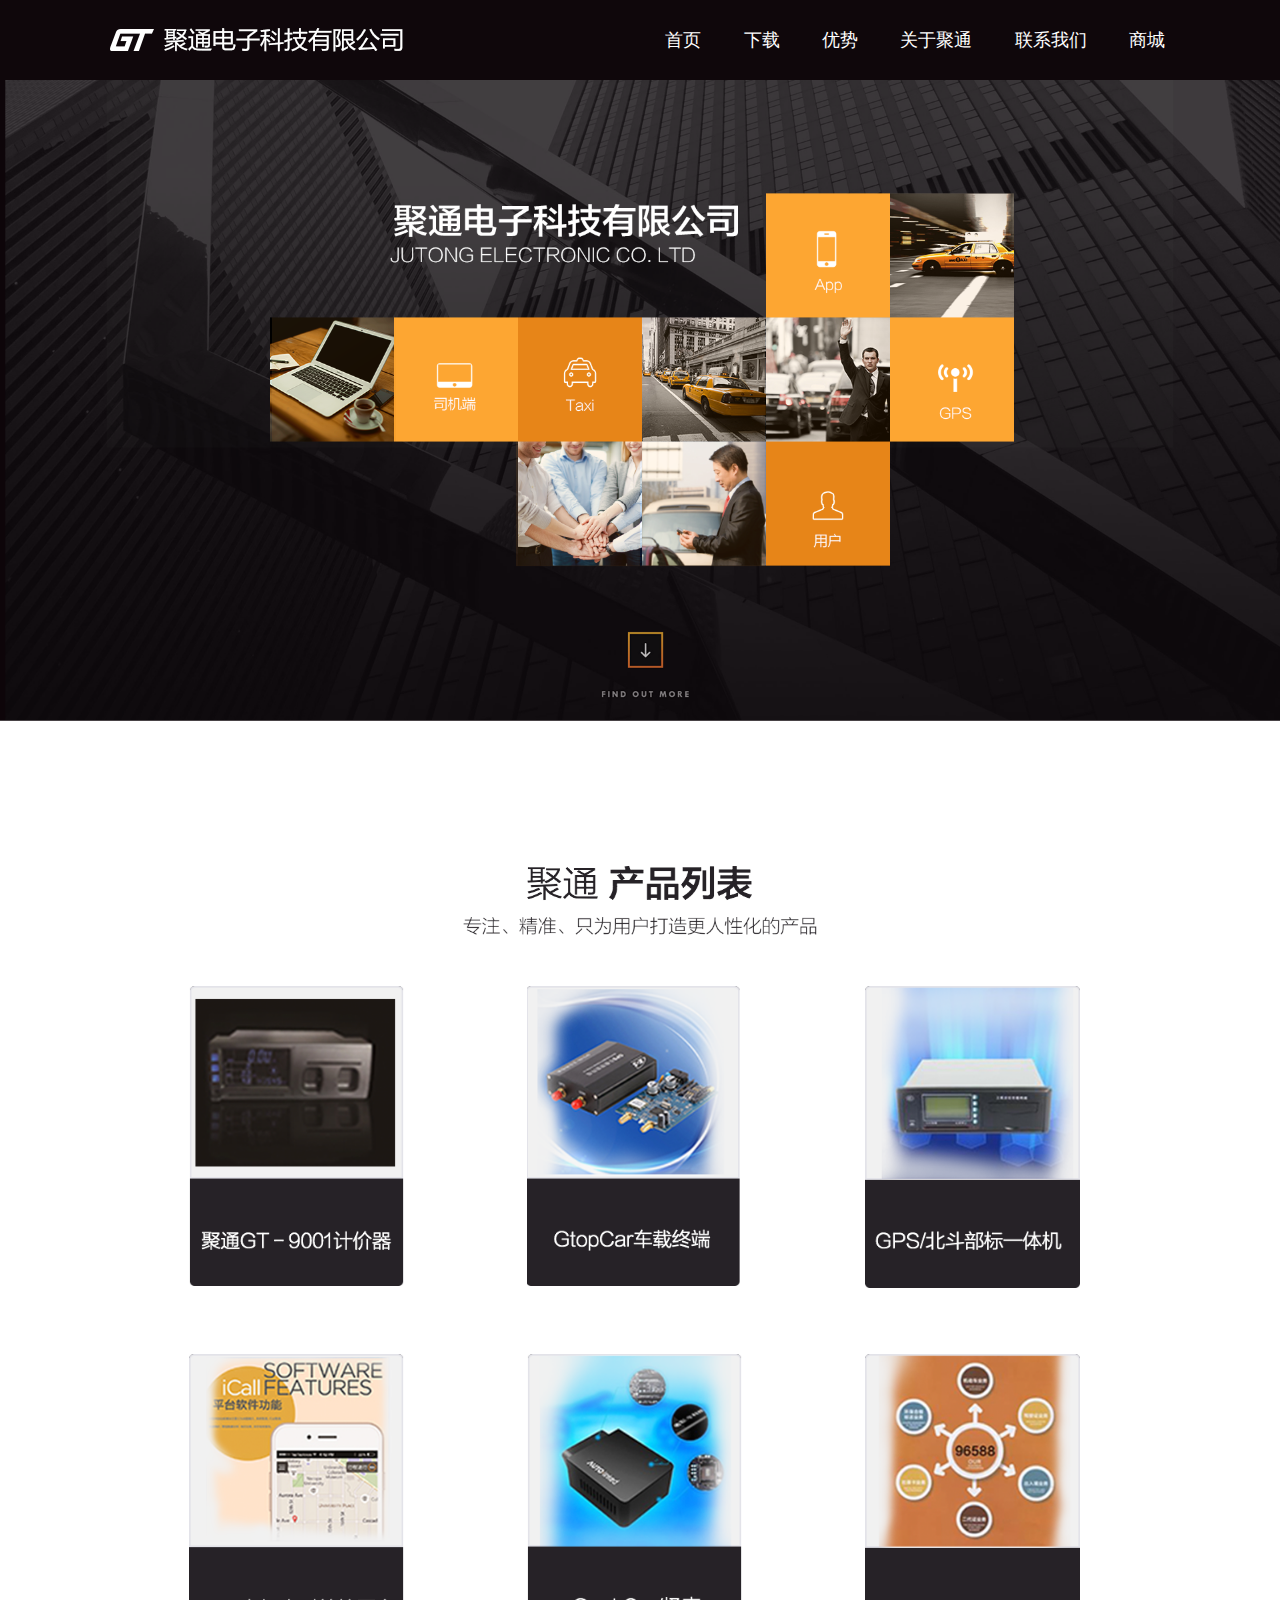
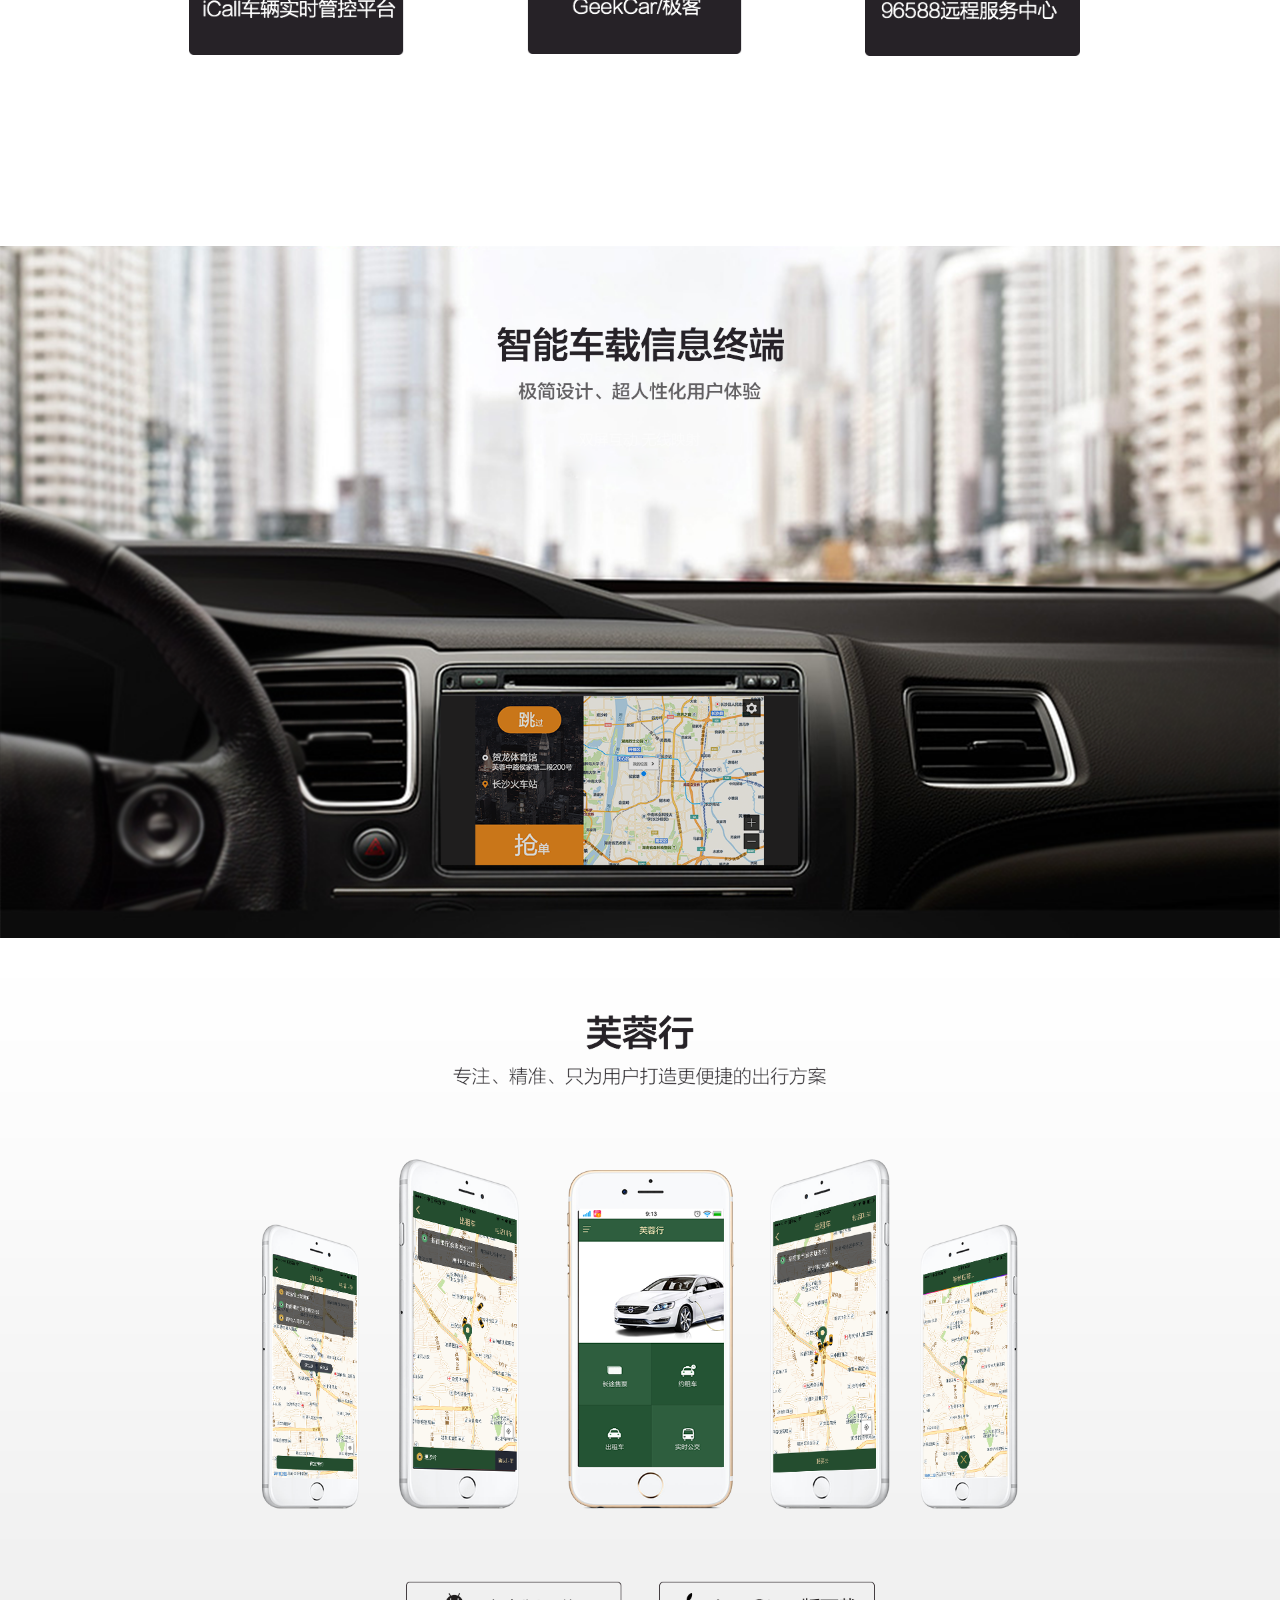
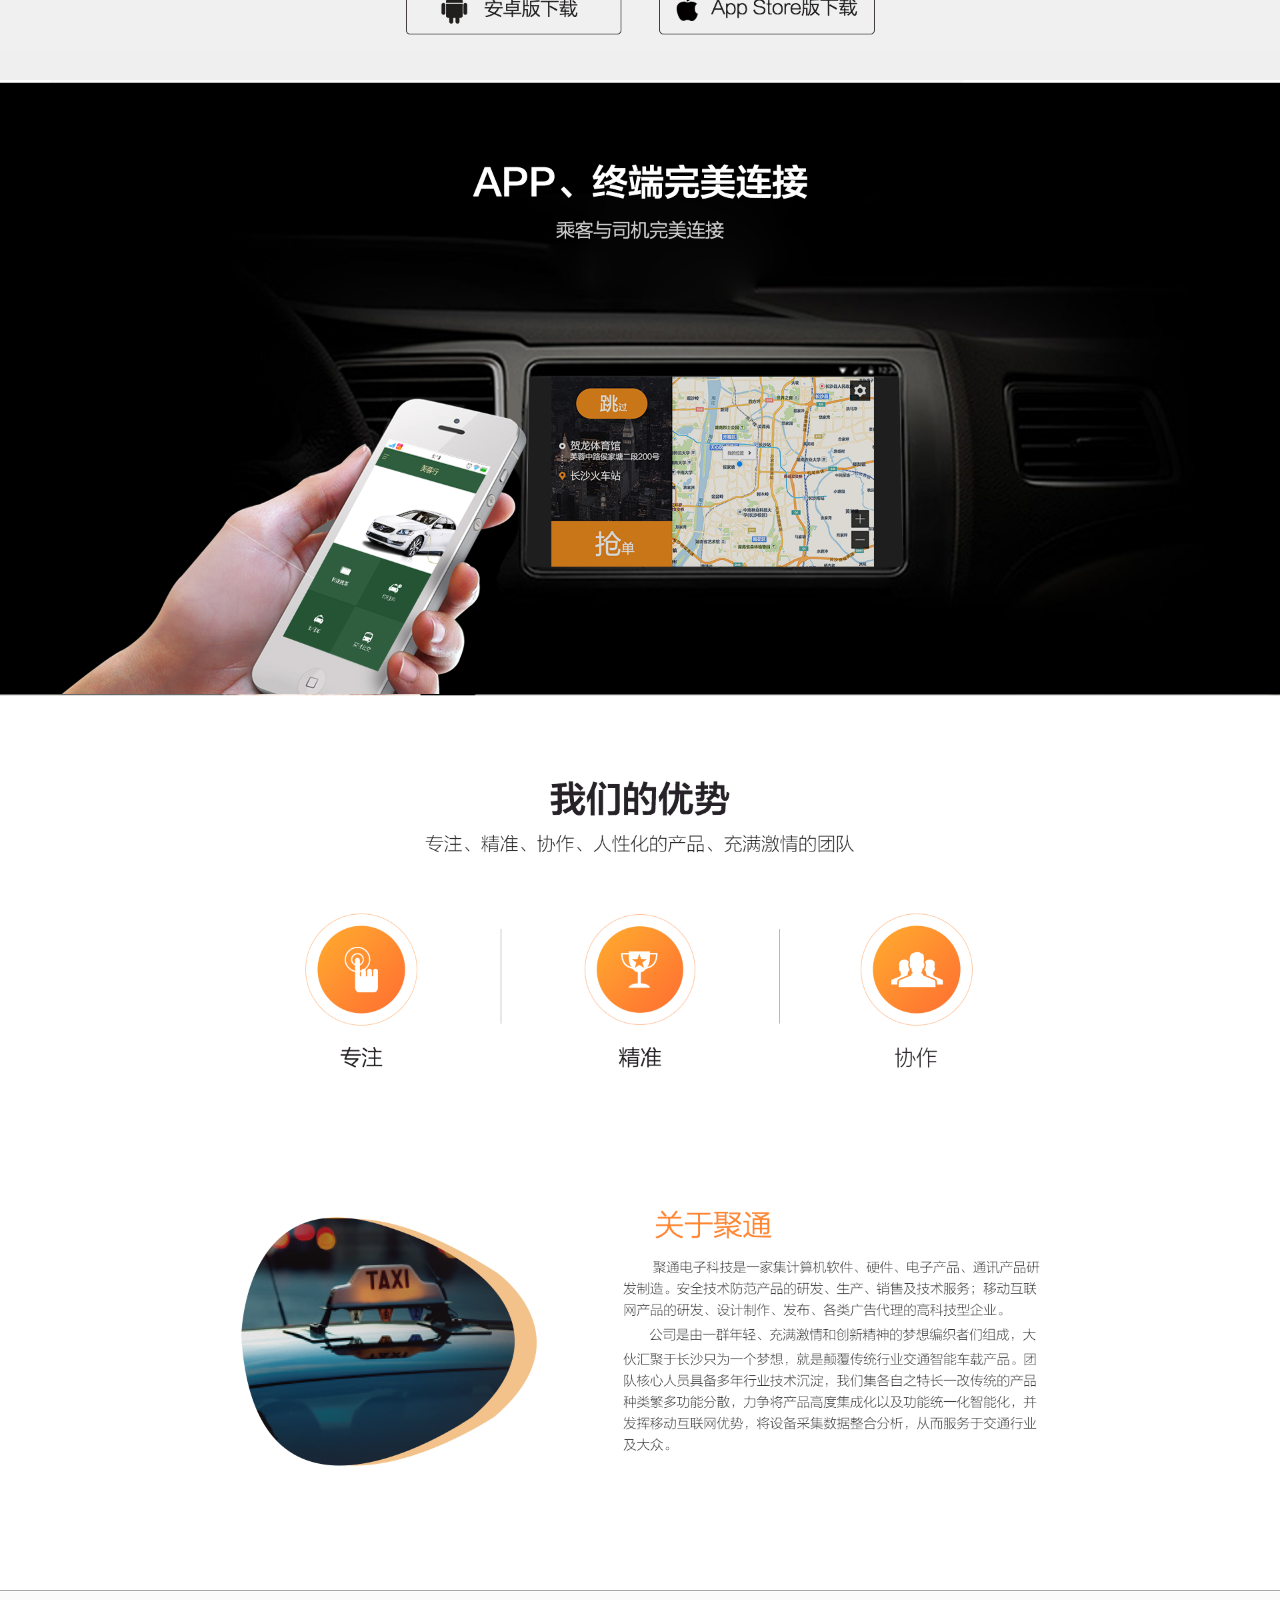
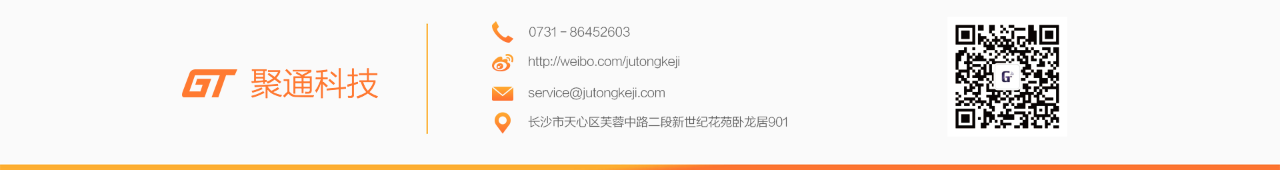
<file: 聚通官网/source/web-jutong/index.html>
<!DOCTYPE html PUBLIC "-//W3C//DTD XHTML 1.0 Transitional//EN" "http://www.w3.org/TR/xhtml1/DTD/xhtml1-transitional.dtd">
<html xmlns="http://www.w3.org/1999/xhtml">
<head>
<meta http-equiv="Content-Type" content="text/html; charset=utf-8" />
<title>聚通官网</title>
<style>
#topmenu{
	position:fixed; 
	top:0; 
	left: 0;
	width: 100%; 
	height: 40px; 
	background: #0F070B; 
	padding-top: 20px; 
	padding-bottom: 20px;
	min-width:1000px;
}
.download{
	position:fixed; 
	left: 60%; 
	top: 80px; 
	width: 200px; 
	height: 200px; 
	z-index: 999; 
	background-color: #0F070B;
}
.img-container{
	max-width: 100%;
	height: 0;
	background-color: #FFFFFF;
	overflow: hidden;
}
#company{
	margin-top: 80px;
	padding-bottom: 50%;
}
#product{
	padding-bottom: 20%;
}
#product-list{
	width: 80%;
	padding-bottom: 68%;
}
#info1{
	padding-bottom: 54%;
}
#info2{
	padding-bottom: 58%;
}
#info3{
	padding-bottom: 48%;
}
#aboutus{
	padding-bottom: 70%;
}
#team{
	padding-bottom: 44%;
}
#bottom{
	padding-bottom: 14%;
}
.img-container img{
	width: 100%;
}
.img-container-item{
	float: left;
	margin: 10px 6%;
	padding-bottom: 33.98%;
	width: 21%;
	height: 0;
}
.img-container-item img{
	max-width: 100%;
}
td{
	text-align: center;
} 
a{ 
	color: #FFFFFF; 
	text-decoration: none; 
	font-family: 隶书; 
	font-size: 18px; 
	margin-left: 5%; 
} 
a:hover{ 
	text-decoration: underline;
}
</style>
</head>

<body bgcolor="#FFFFFF" leftmargin="0" topmargin="0" marginwidth="0" marginheight="0">
	<div class="download" id="downloadBox" style="display: none;">
    	<center>
    	<table border="0" cellpadding="0" cellspacing="0">
        	<tr><td style="color: #FFFFFF;">请扫描二维码</td></tr>
           	<tr><td style="padding-top: 10px;">
            	<img src="images/_download.png" width="160" height="160" alt="">
            </td></tr>
        </table>
        </center>
    </div>
	<div id="topmenu">
    	<center>
    	<table width="100%" border="0" cellpadding="0" cellspacing="0">
        	<tr>
            	<td width="40%">
                	<img src="images/v2/_logo.png" alt="">
                </td>
                <td align="left">
                	<a href="index.html">首页</a>
                    <!--
                	<a href="javascript: void(0);" onmouseover="show_download()" onmouseout="hide_download();">下载</a>-->
                    <a href="index.html#bottom">下载</a>
                	<a href="index.html">优势</a>
                	<a href="index.html#aboutus">关于聚通</a>
                	<a href="index.html#bottom">联系我们</a>
                	<a href="shop.html">商城</a>
                </td>
            </tr>
        </table>
        </center>
    </div>
    <div id="company" class="img-container">
    	<img src="images/_08.png" alt="" >
    </div>
    <div id="product" class="img-container">
    	<img src="images/_09.png" alt="">
    </div>
    <center>
    <div id="product-list" class="img-container">
        <div class="img-container-item">
            <img src="images/_11.png" alt="">
        </div>
        <div class="img-container-item">
            <img src="images/_13.png" alt="">
        </div>
        <div class="img-container-item">
            <img src="images/_15.png" alt="">
        </div>
        <div class="img-container-item">
            <img src="images/_17.png" alt="">
        </div>
        <div class="img-container-item">
            <img src="images/_23.png" alt="">
        </div>
        <div class="img-container-item">
            <img src="images/_25.png" alt="">
        </div>
    </div>
    </center>
    <div id="info1" class="img-container">
    	<img src="images/v2/_19.png" alt="">
    </div>
    <div id="info2" class="img-container">
    	<img src="images/v2/_20.png" alt="">
    </div>
    <div id="info3" class="img-container">
    	<img src="images/v2/_21.png" alt="">
    </div>
    <div id="aboutus" class="img-container">
    	<img src="images/v2/_22.png" alt="">
    </div>
    <!--
    <div id="team" class="img-container">
    	<img src="images/_39_1.png" alt="">
    </div>
    -->
    <div id="bottom" class="img-container">
    	<img src="images/v2/_40_1.png" alt="">
    </div>
</body>
</html>
<script>
function show_download(){
	document.getElementById("downloadBox").style.display = "block";
}
function hide_download(){
	document.getElementById("downloadBox").style.display = "none";
}
</script>
</file>
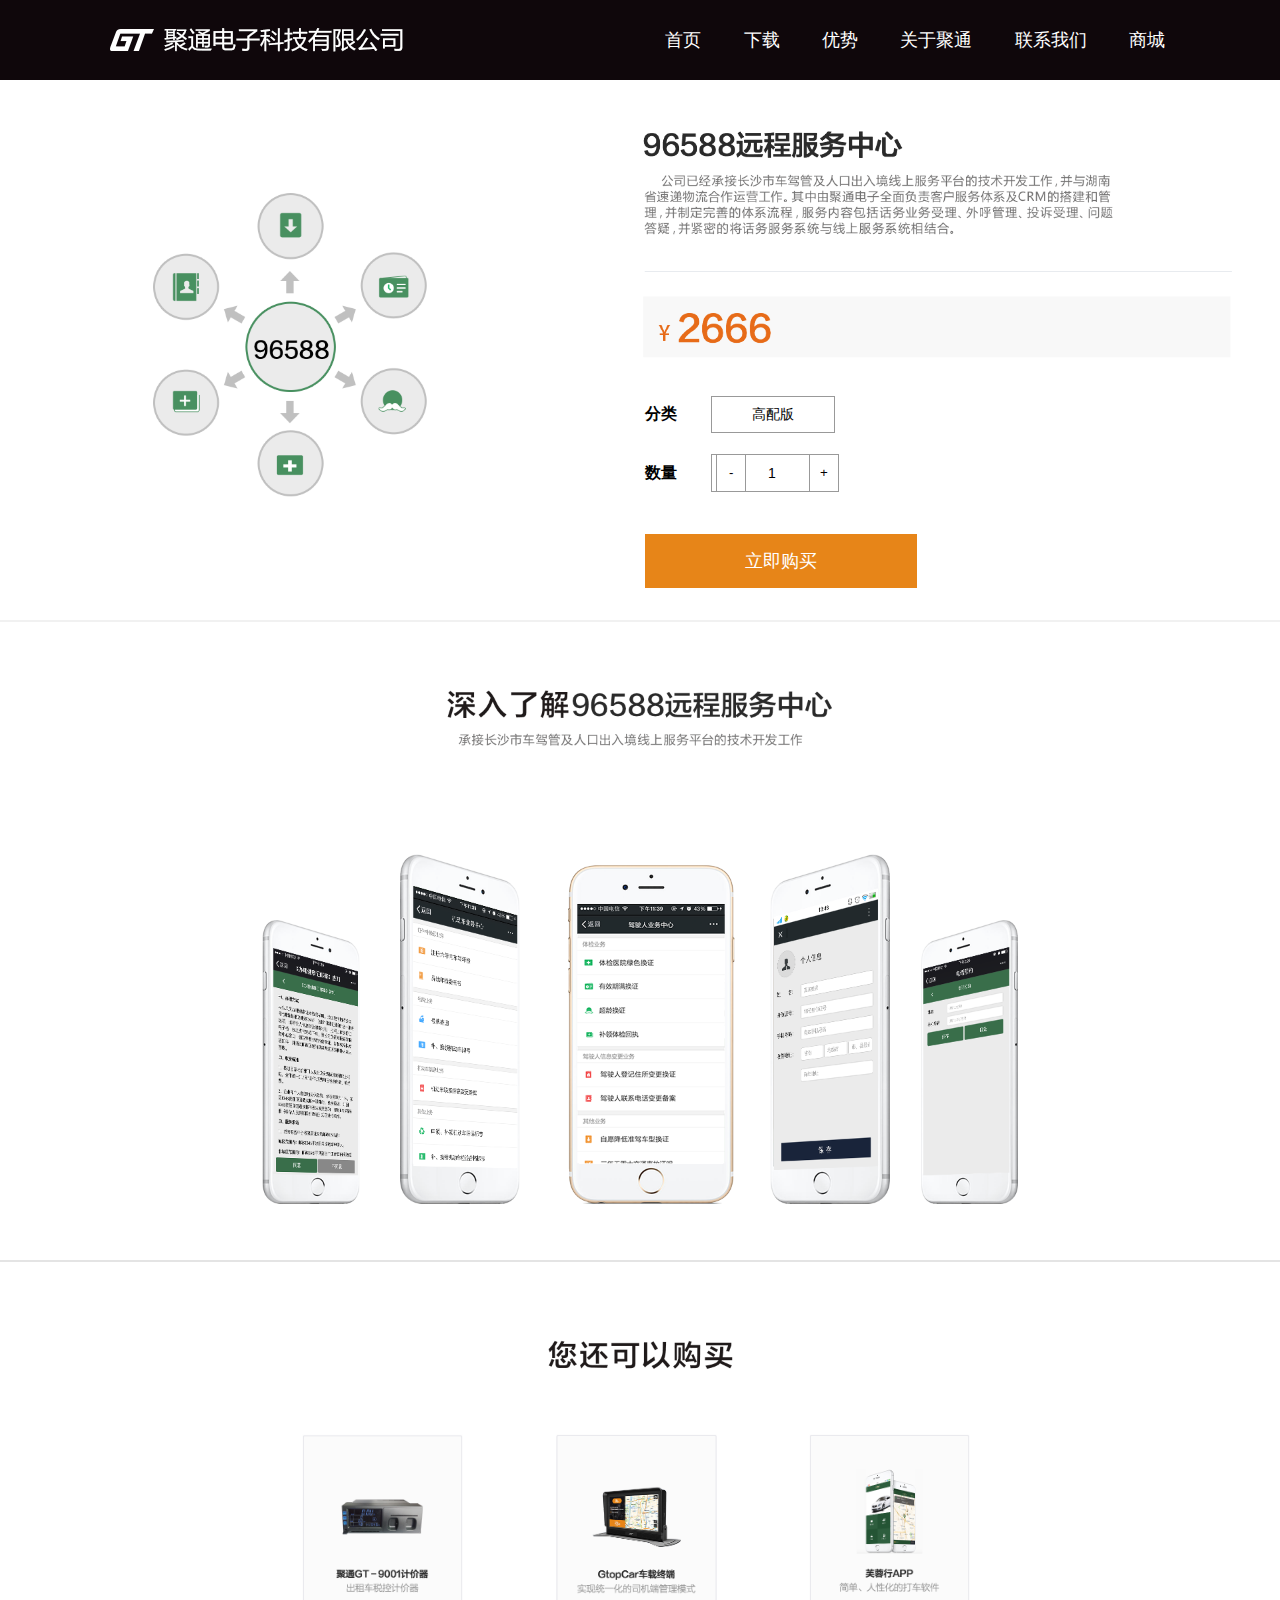
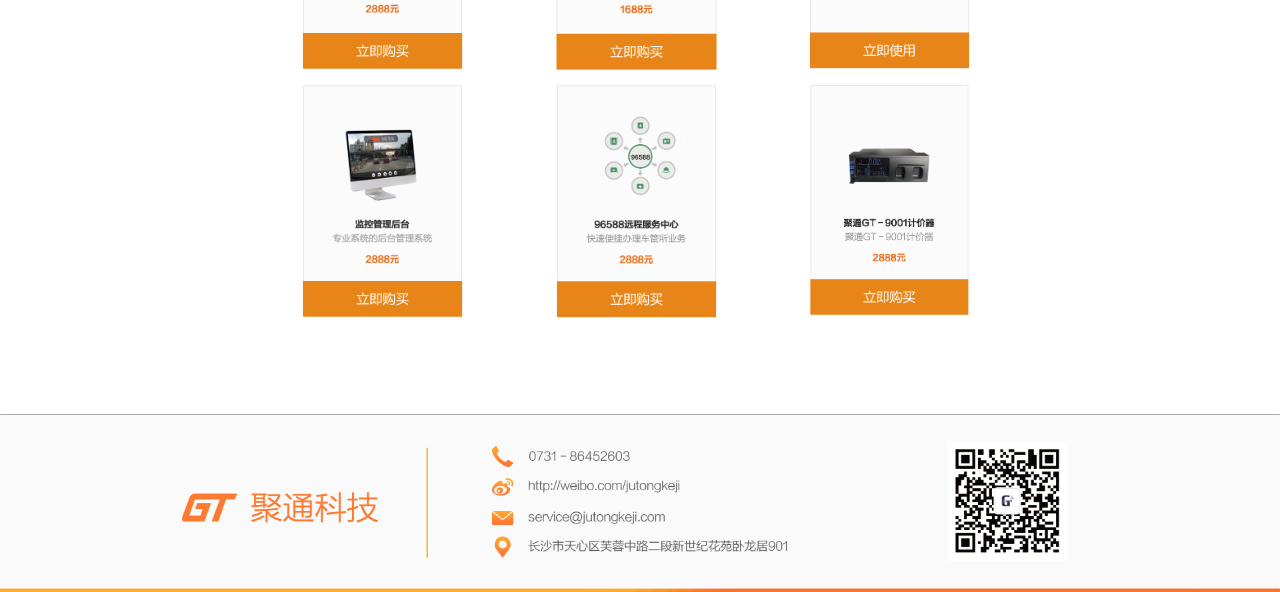
<file: 聚通官网/source/web-jutong/96588_detail.html>
<!DOCTYPE html PUBLIC "-//W3C//DTD XHTML 1.0 Transitional//EN" "http://www.w3.org/TR/xhtml1/DTD/xhtml1-transitional.dtd">
<html xmlns="http://www.w3.org/1999/xhtml">
<head>
<meta http-equiv="Content-Type" content="text/html; charset=utf-8" />
<title>聚通官网 - 购买产品</title>
<link rel="stylesheet" type="text/css" href="css/main.css" />
</head>
<body bgcolor="#FFFFFF" leftmargin="0" topmargin="0" marginwidth="0" marginheight="0">
	<div id="topmenu">
    	<center>
    	<table width="100%" border="0" cellpadding="0" cellspacing="0">
        	<tr>
            	<td width="40%">
                	<img src="images/v2/_logo.png" alt="">
                </td>
                <td align="left">
                	<a href="javascript: void(0);" onclick="location.href='index.html'">首页</a>
                    <!--
                	<a href="javascript: void(0);" onmouseover="show_download()" onmouseout="hide_download();">下载</a>-->
                    <a href="index.html#bottom">下载</a>
                	<a href="javascript: void(0);" onclick="location.reload();">优势</a>
                	<a href="index.html#aboutus">关于聚通</a>
                	<a href="index.html#bottom">联系我们</a>
                	<a href="javascript: void(0);" onclick="location.href='shop.html'">商城</a>
                </td>
            </tr>
        </table>
        </center>
    </div>
    <div style="margin-top: 80px;">
    	<table width="100%" border="0" cellpadding="0" cellspacing="0">
        	<tr>
            	<td width="50%">
                    <div id="company" class="img-container">
                        <img src="images/details_/96588_1_1.png" alt="" >
                    </div>
                </td>
                <td width="50%" valign="top">
                    <div id="company2" class="img-container">
                        <img src="images/details_/96588_1_2.png" alt="" >
                    </div>
                    <div class="count_panel">
                        <div class="item1">
                        	<span class="span_title">分类</span>
                        	<span class="product_type">高配版</span>
                        </div>
                        <div class="item2">
                        	<span class="span_title">数量</span>
                            <input class="adjust_count" id="buy_count" value="1" />
                            <button class="btn" id="reduce" onclick="adjust_count('reduce');">-</button>
                            <button class="btn" id="add" onclick="adjust_count('add');">+</button>
                        </div>
                        <button class="buy_btn">立即购买</button>
                    </div>
                </td>
            </tr>
        </table>
    </div>
    <div id="info2" class="img-container">
    	<img src="images/details_/96588_2.png" alt="" >
    </div>
    <div id="product" class="img-container">
    	<img src="images/details_/ptitle.png" alt="">
    </div>
    <center>
    <div id="product-list" class="img-container">
        <div class="img-container-item" onclick="location.href='terminal_detail.html'">
            <img src="images/shop_images/p1.png" alt="点击立即购买">
        </div>
        <div class="img-container-item" onclick="location.href='terminal_detail.html'">
            <img src="images/shop_images/p2.png" alt="点击立即购">
        </div>
        <div class="img-container-item" onclick="location.href='nomore_detail.html'">
            <img src="images/shop_images/p3.png" alt="点击立即购">
        </div>
        <div class="img-container-item" onclick="location.href='bk_detail.html'">
            <img src="images/shop_images/p4.png" alt="点击立即购">
        </div>
        <div class="img-container-item" onclick="location.href='96588_detail.html'">
            <img src="images/shop_images/p5.png" alt="点击立即购">
        </div>
        <div class="img-container-item" onclick="location.href='terminal_detail.html'">
            <img src="images/shop_images/p6.png" alt="点击立即购">
        </div>
    </div>
    </center>
    <div id="bottom" class="img-container">
    	<img src="images/_40_2.png" alt="">
    </div>
</body>
</html>
<script src="js/main.js"></script>
</file>
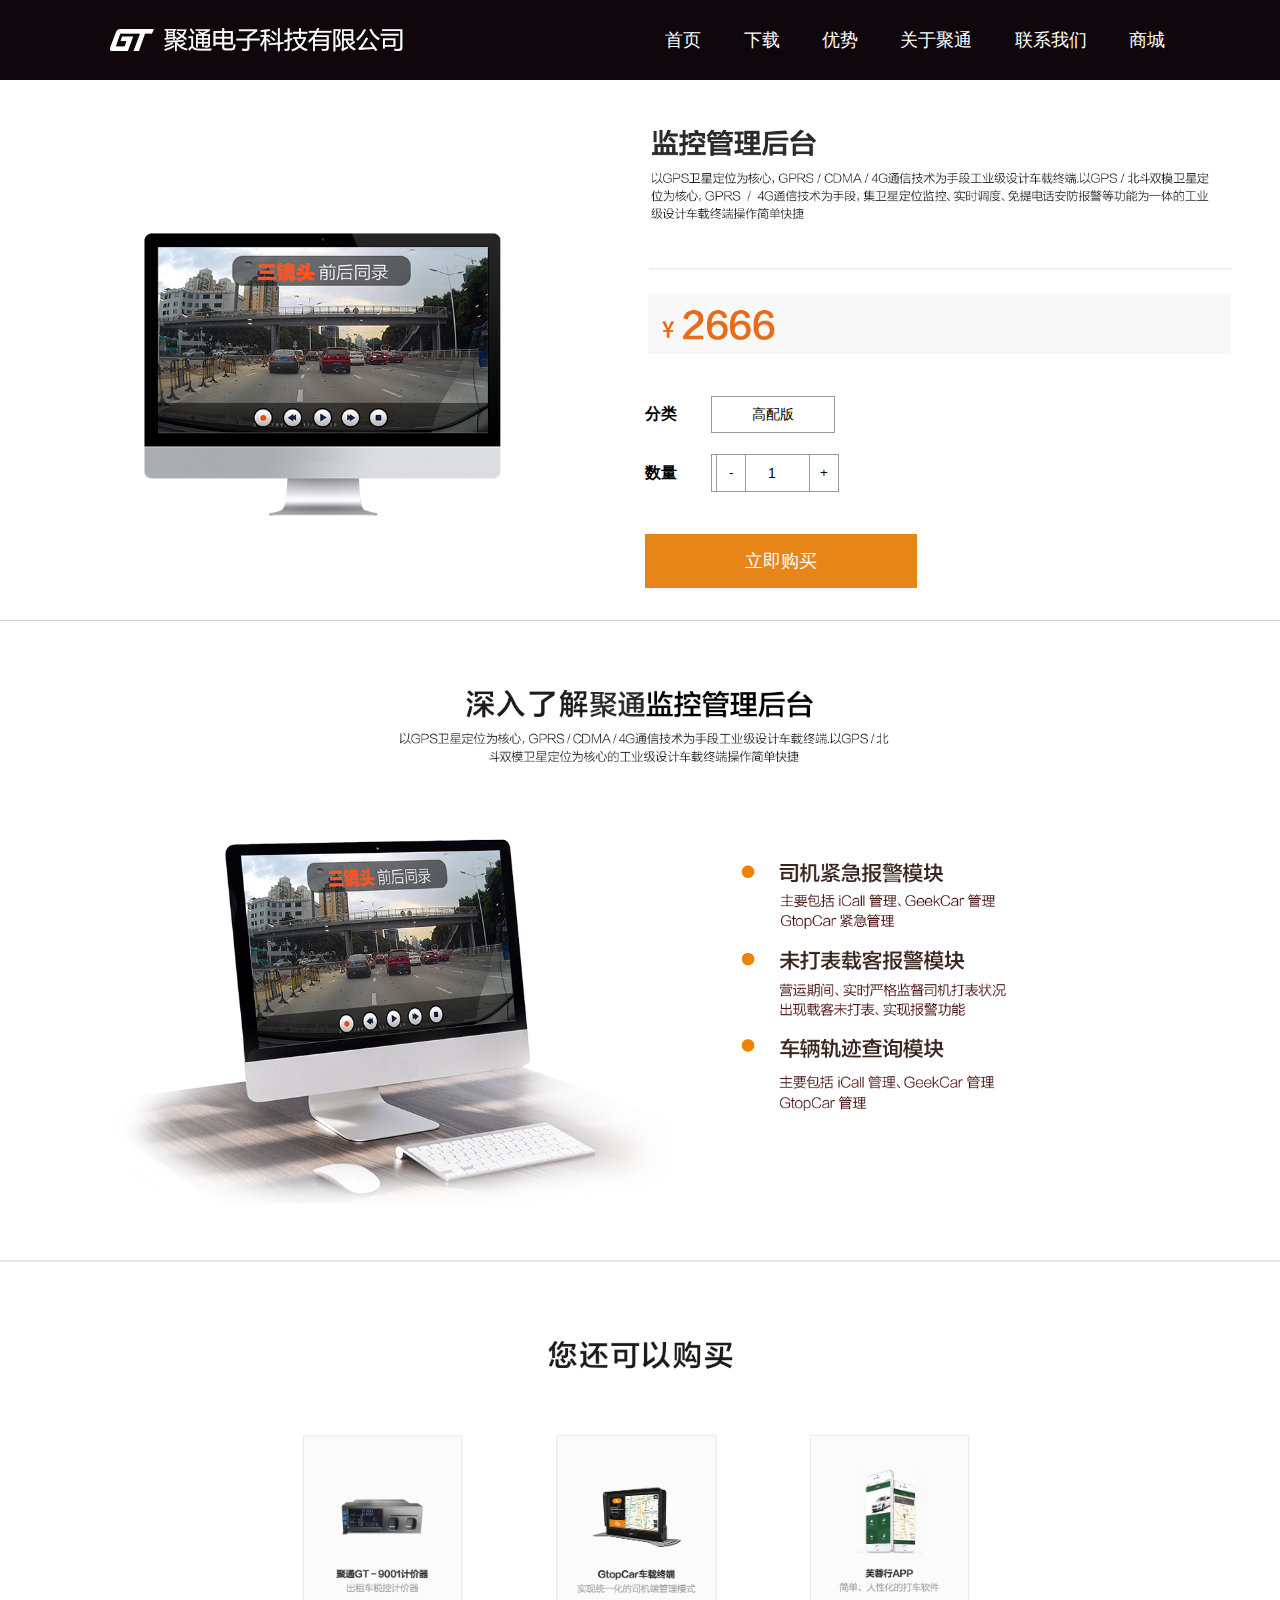
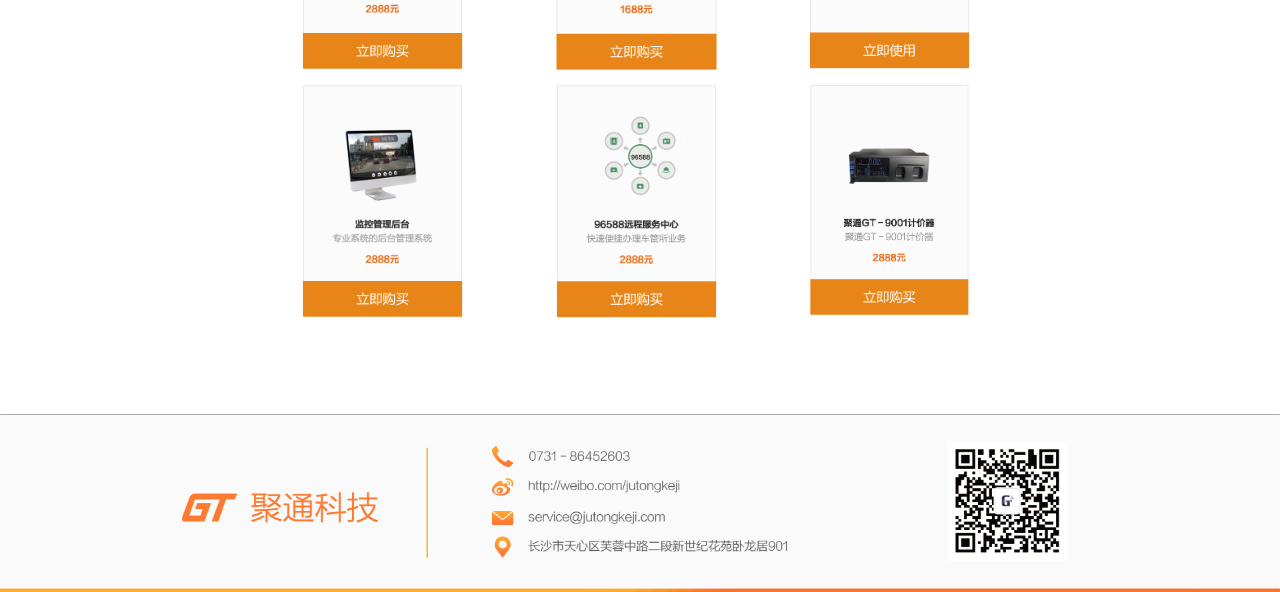
<file: 聚通官网/source/web-jutong/bk_detail.html>
<!DOCTYPE html PUBLIC "-//W3C//DTD XHTML 1.0 Transitional//EN" "http://www.w3.org/TR/xhtml1/DTD/xhtml1-transitional.dtd">
<html xmlns="http://www.w3.org/1999/xhtml">
<head>
<meta http-equiv="Content-Type" content="text/html; charset=utf-8" />
<title>聚通官网 - 购买产品</title>
<link rel="stylesheet" type="text/css" href="css/main.css" />
</head>

<body bgcolor="#FFFFFF" leftmargin="0" topmargin="0" marginwidth="0" marginheight="0">
	
	<div id="topmenu">
    	<center>
    	<table width="100%" border="0" cellpadding="0" cellspacing="0">
        	<tr>
            	<td width="40%">
                	<img src="images/v2/_logo.png" alt="">
                </td>
                <td align="left">
                	<a href="javascript: void(0);" onclick="location.href='index.html'">首页</a>
                    <!--
                	<a href="javascript: void(0);" onmouseover="show_download()" onmouseout="hide_download();">下载</a>-->
                    <a href="index.html#bottom">下载</a>
                	<a href="javascript: void(0);" onclick="location.reload();">优势</a>
                	<a href="index.html#aboutus">关于聚通</a>
                	<a href="index.html#bottom">联系我们</a>
                	<a href="javascript: void(0);" onclick="location.href='shop.html'">商城</a>
                </td>
            </tr>
        </table>
        </center>
    </div>
    <div style="margin-top: 80px;">
    	<table width="100%" border="0" cellpadding="0" cellspacing="0">
        	<tr>
            	<td width="50%">
                    <div id="company" class="img-container">
                        <img src="images/details_/bk_1_1.png" alt="" >
                    </div>
                </td>
                <td width="50%" valign="top">
                    <div id="company2" class="img-container">
                        <img src="images/details_/bk_1_2.png" alt="" >
                    </div>
                    <div class="count_panel">
                        <div class="item1">
                        	<span class="span_title">分类</span>
                        	<span class="product_type">高配版</span>
                        </div>
                        <div class="item2">
                        	<span class="span_title">数量</span>
                            <input class="adjust_count" id="buy_count" value="1" />
                            <button class="btn" id="reduce" onclick="adjust_count('reduce');">-</button>
                            <button class="btn" id="add" onclick="adjust_count('add');">+</button>
                        </div>
                        <button class="buy_btn">立即购买</button>
                    </div>
                </td>
            </tr>
        </table>
    </div>
    <div id="info2" class="img-container">
    	<img src="images/details_/bk_2.png" alt="" >
    </div>
    <div id="product" class="img-container">
    	<img src="images/details_/ptitle.png" alt="">
    </div>
    <center>
    <div id="product-list" class="img-container">
        <div class="img-container-item" onclick="location.href='terminal_detail.html'">
            <img src="images/shop_images/p1.png" alt="点击立即购买">
        </div>
        <div class="img-container-item" onclick="location.href='terminal_detail.html'">
            <img src="images/shop_images/p2.png" alt="点击立即购">
        </div>
        <div class="img-container-item" onclick="location.href='nomore_detail.html'">
            <img src="images/shop_images/p3.png" alt="点击立即购">
        </div>
        <div class="img-container-item" onclick="location.href='bk_detail.html'">
            <img src="images/shop_images/p4.png" alt="点击立即购">
        </div>
        <div class="img-container-item" onclick="location.href='96588_detail.html'">
            <img src="images/shop_images/p5.png" alt="点击立即购">
        </div>
        <div class="img-container-item" onclick="location.href='terminal_detail.html'">
            <img src="images/shop_images/p6.png" alt="点击立即购">
        </div>
    </div>
    </center>
    <div id="bottom" class="img-container">
    	<img src="images/_40_2.png" alt="">
    </div>
</body>
</html>
<script src="js/main.js"></script>
</file>
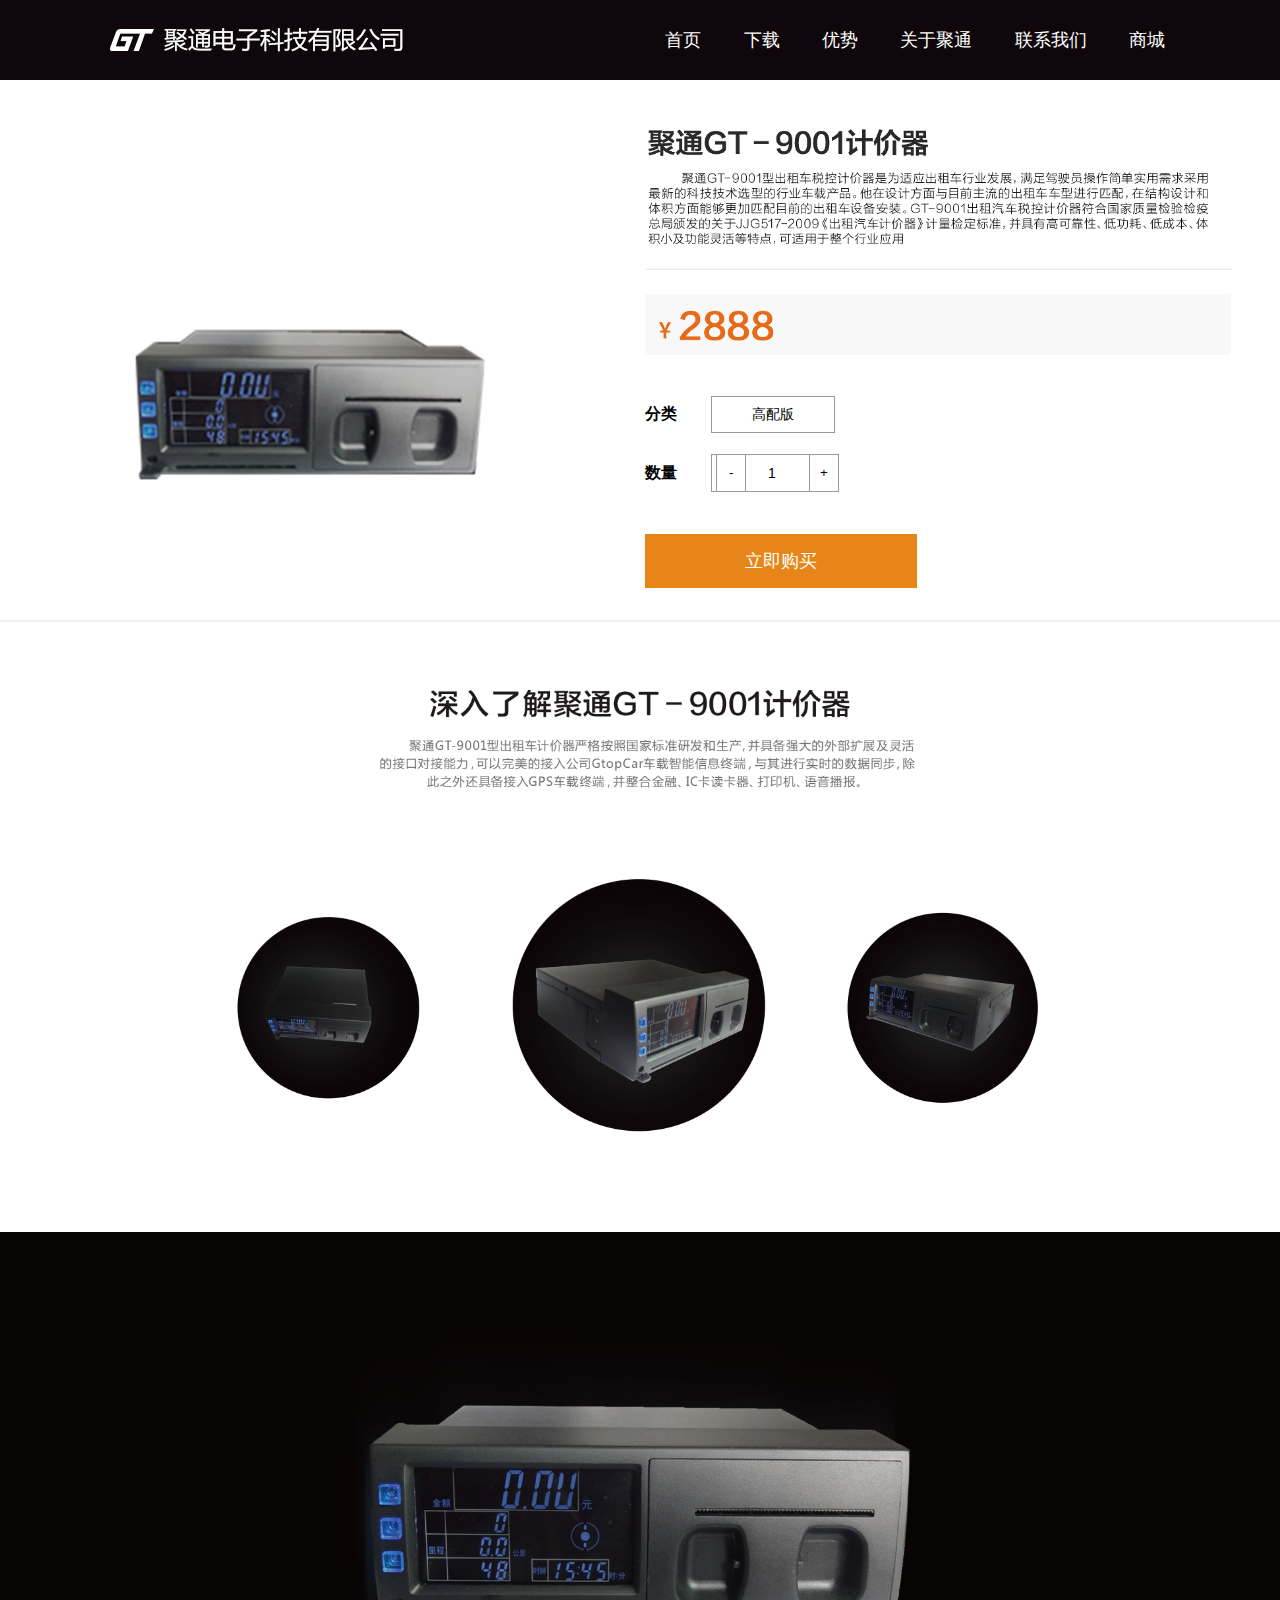
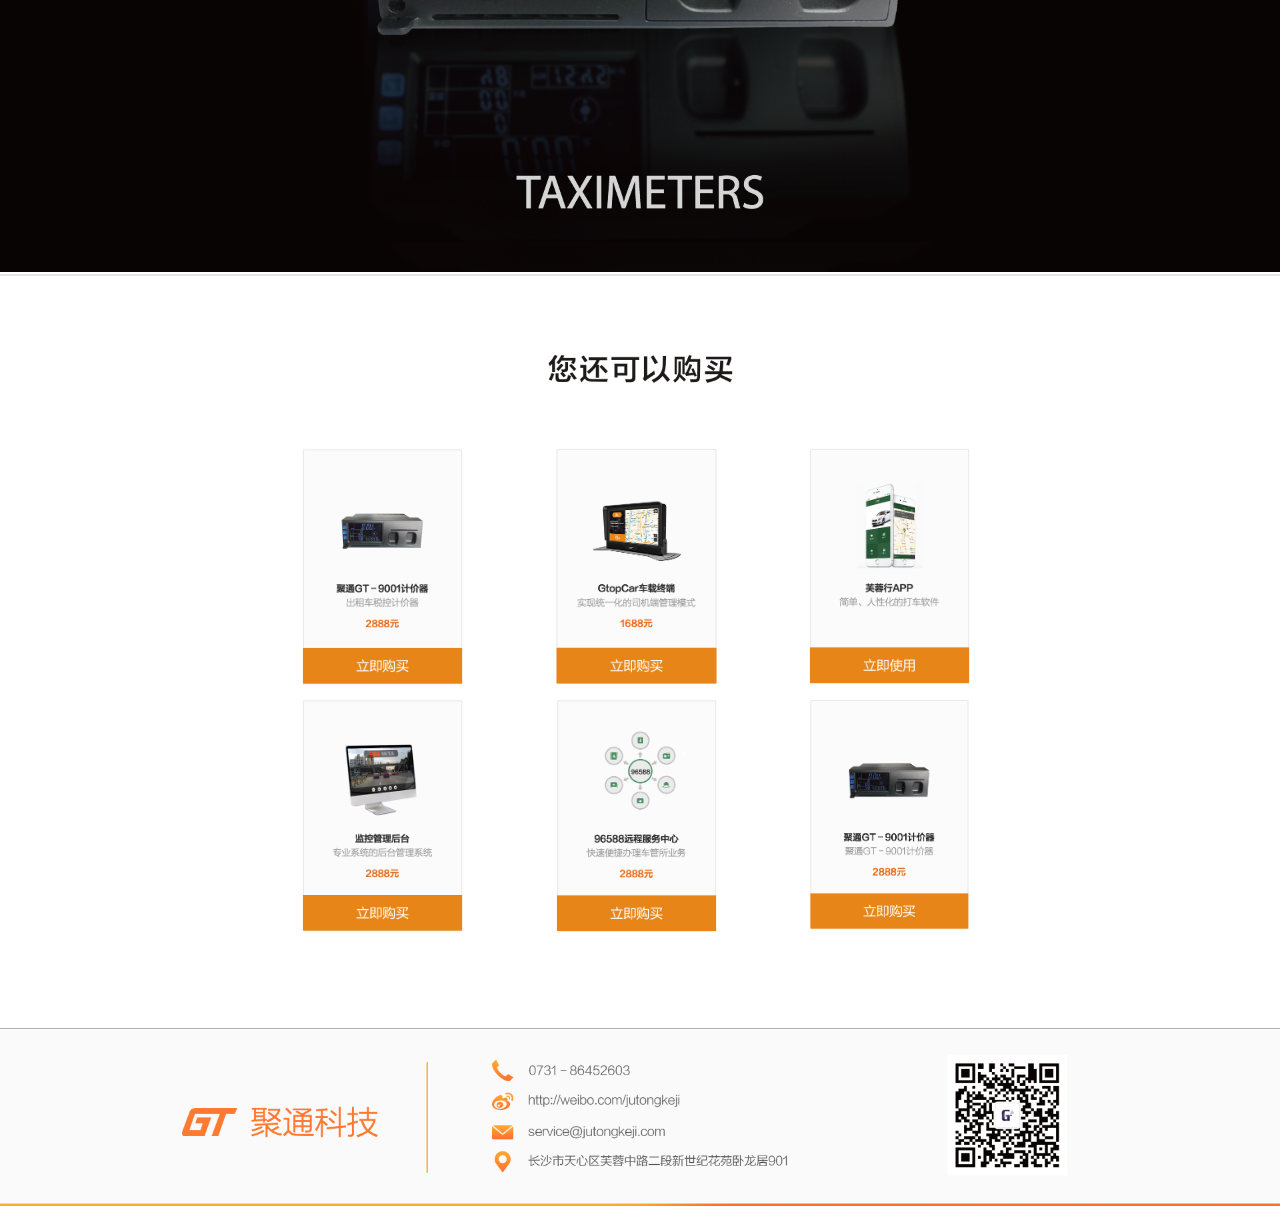
<file: 聚通官网/source/web-jutong/calculator_detail.html>
<!DOCTYPE html PUBLIC "-//W3C//DTD XHTML 1.0 Transitional//EN" "http://www.w3.org/TR/xhtml1/DTD/xhtml1-transitional.dtd">
<html xmlns="http://www.w3.org/1999/xhtml">
<head>
<meta http-equiv="Content-Type" content="text/html; charset=utf-8" />
<title>聚通官网 - 购买产品</title>
<link rel="stylesheet" type="text/css" href="css/main.css" />
</head>

<body bgcolor="#FFFFFF" leftmargin="0" topmargin="0" marginwidth="0" marginheight="0">
	
	<div id="topmenu">
    	<center>
    	<table width="100%" border="0" cellpadding="0" cellspacing="0">
        	<tr>
            	<td width="40%">
                	<img src="images/v2/_logo.png" alt="">
                </td>
                <td align="left">
                	<a href="javascript: void(0);" onclick="location.href='index.html'">首页</a>
                    <!--
                	<a href="javascript: void(0);" onmouseover="show_download()" onmouseout="hide_download();">下载</a>-->
                    <a href="index.html#bottom">下载</a>
                	<a href="javascript: void(0);" onclick="location.reload();">优势</a>
                	<a href="index.html#aboutus">关于聚通</a>
                	<a href="index.html#bottom">联系我们</a>
                	<a href="javascript: void(0);" onclick="location.href='shop.html'">商城</a>
                </td>
            </tr>
        </table>
        </center>
    </div>
    <div style="margin-top: 80px;">
    	<table width="100%" border="0" cellpadding="0" cellspacing="0">
        	<tr>
            	<td width="50%">
                    <div id="company" class="img-container">
                        <img src="images/details_/calculator_1_1.png" alt="" >
                    </div>
                </td>
                <td width="50%" valign="top">
                    <div id="company2" class="img-container">
                        <img src="images/details_/calculator_1_2.png" alt="" >
                    </div>
                    <div class="count_panel">
                        <div class="item1">
                        	<span class="span_title">分类</span>
                        	<span class="product_type">高配版</span>
                        </div>
                        <div class="item2">
                        	<span class="span_title">数量</span>
                            <input class="adjust_count" id="buy_count" value="1" />
                            <button class="btn" id="reduce" onclick="adjust_count('reduce');">-</button>
                            <button class="btn" id="add" onclick="adjust_count('add');">+</button>
                        </div>
                        <button class="buy_btn">立即购买</button>
                    </div>
                </td>
            </tr>
        </table>
    </div>
    <div id="info1" class="img-container">
    	<img src="images/details_/calculator_2.png" alt="" >
    </div>
    <div id="info2" class="img-container">
    	<img src="images/details_/calculator_3.png" alt="" >
    </div>
    <div id="product" class="img-container">
    	<img src="images/details_/ptitle.png" alt="">
    </div>
    <center>
    <div id="product-list" class="img-container">
        <div class="img-container-item" onclick="location.href='terminal_detail.html'">
            <img src="images/shop_images/p1.png" alt="点击立即购买">
        </div>
        <div class="img-container-item" onclick="location.href='terminal_detail.html'">
            <img src="images/shop_images/p2.png" alt="点击立即购">
        </div>
        <div class="img-container-item" onclick="location.href='nomore_detail.html'">
            <img src="images/shop_images/p3.png" alt="点击立即购">
        </div>
        <div class="img-container-item" onclick="location.href='bk_detail.html'">
            <img src="images/shop_images/p4.png" alt="点击立即购">
        </div>
        <div class="img-container-item" onclick="location.href='96588_detail.html'">
            <img src="images/shop_images/p5.png" alt="点击立即购">
        </div>
        <div class="img-container-item" onclick="location.href='terminal_detail.html'">
            <img src="images/shop_images/p6.png" alt="点击立即购">
        </div>
    </div>
    </center>
    <div id="bottom" class="img-container">
    	<img src="images/_40_2.png" alt="">
    </div>
</body>
</html>
<script src="js/main.js"></script>
</file>
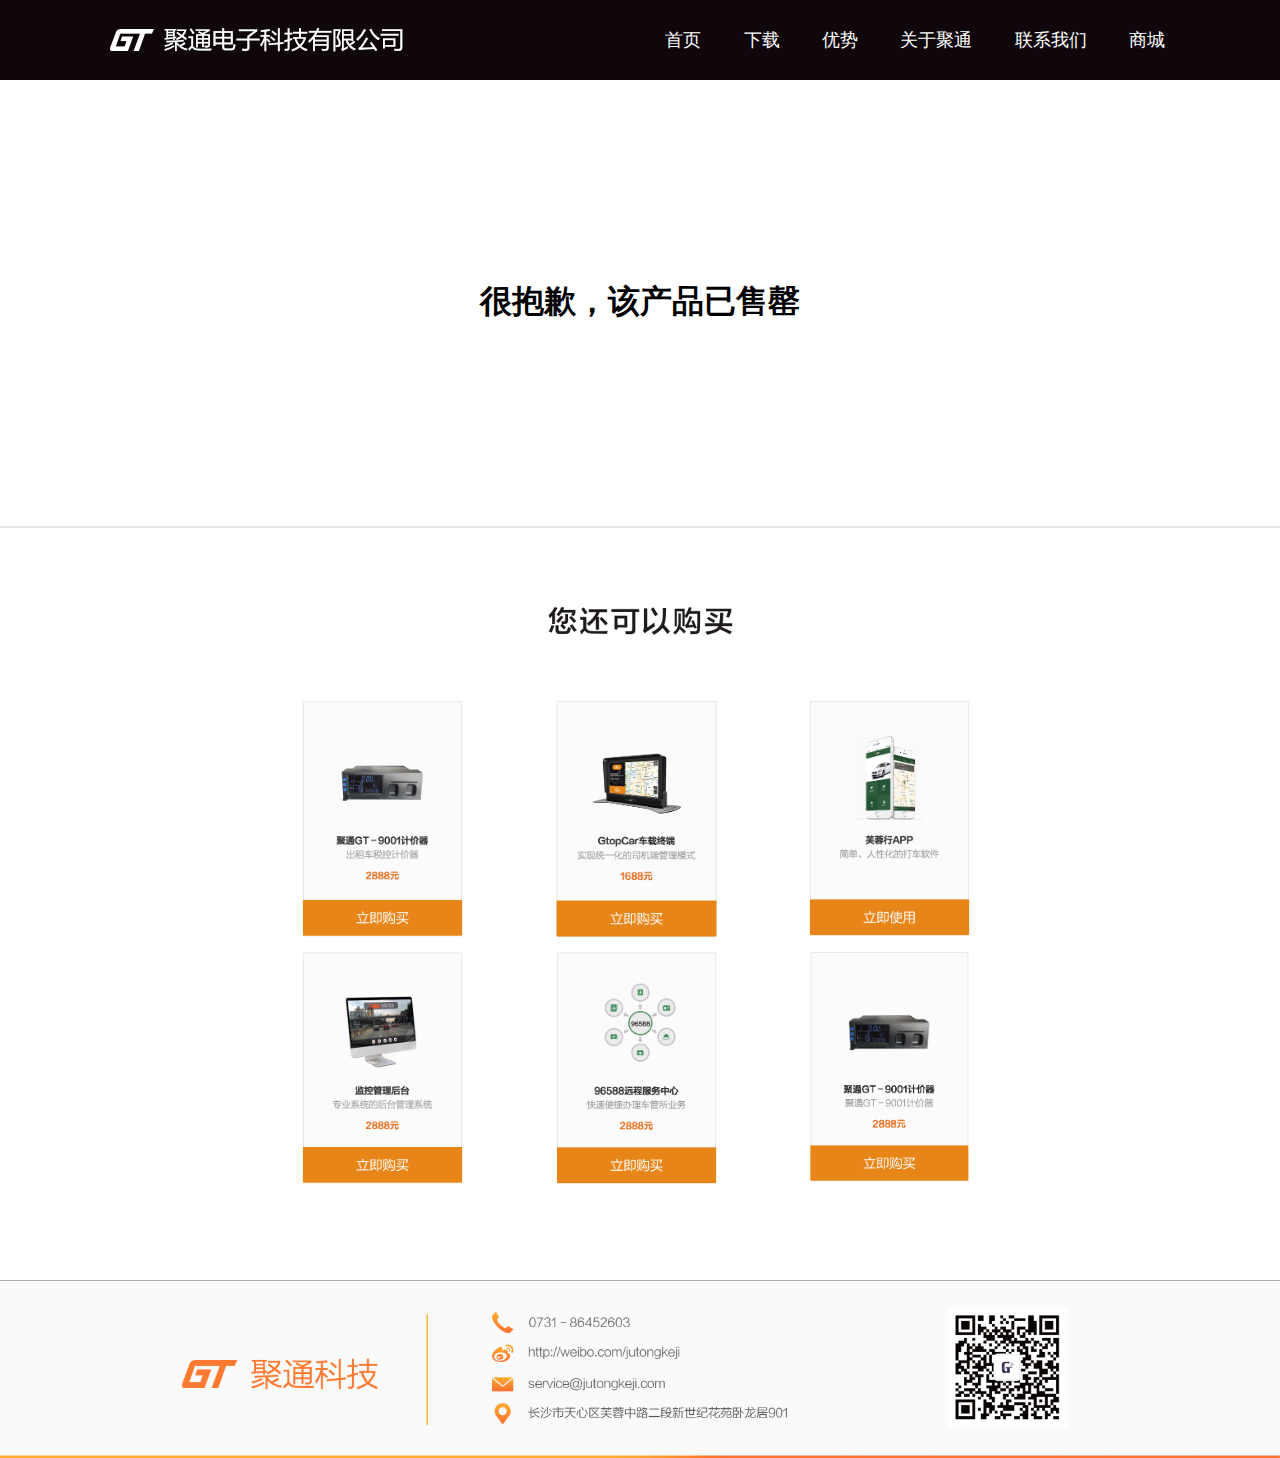
<file: 聚通官网/source/web-jutong/nomore_detail.html>
<!DOCTYPE html PUBLIC "-//W3C//DTD XHTML 1.0 Transitional//EN" "http://www.w3.org/TR/xhtml1/DTD/xhtml1-transitional.dtd">
<html xmlns="http://www.w3.org/1999/xhtml">
<head>
<meta http-equiv="Content-Type" content="text/html; charset=utf-8" />
<title>聚通官网 - 购买产品</title>
<style>
#topmenu{
	position:fixed; 
	top:0; 
	left: 0;
	width: 100%; 
	height: 40px; 
	background: #0F070B; 
	padding-top: 20px; 
	padding-bottom: 20px;
	min-width:1000px;
}
.download{
	position:fixed; 
	left: 60%; 
	top: 80px; 
	width: 200px; 
	height: 200px; 
	z-index: 999; 
	background-color: #0F070B;
}
.img-container{
	max-width: 100%;
	height: 0;
	background-color: #FFFFFF;
	overflow: hidden;
}
#company{
	margin-top: 80px;
	padding-bottom: 43%;
}
#product{
	padding-bottom: 13%;
}
#product-list{
	width: 60%;
	padding-bottom: 46%;
}
#info1{
	padding-bottom: 48%;
}
#info2{
	padding-bottom: 50%;
}
#info3{
	padding-bottom: 40%;
}
#aboutus{
	padding-bottom: 48%;
}
#team{
	padding-bottom: 44%;
}
#bottom{
	padding-bottom: 14%;
}
.img-container img{
	width: 100%;
}
.img-container-item{
	float: left;
	margin: 10px 6%;
	padding-bottom: 30%;
	width: 21%;
	height: 0;
	cursor: pointer;
}
.img-container-item img{
	max-width: 100%;
}
td{
	text-align: center;
} 
a{ 
	color: #FFFFFF; 
	text-decoration: none; 
	font-family: 隶书; 
	font-size: 18px; 
	margin-left: 5%; 
} 
a:hover{ 
	text-decoration: underline;
}
</style>
</head>

<body bgcolor="#FFFFFF" leftmargin="0" topmargin="0" marginwidth="0" marginheight="0">
	
	<div id="topmenu">
    	<center>
    	<table width="100%" border="0" cellpadding="0" cellspacing="0">
        	<tr>
            	<td width="40%">
                	<img src="images/v2/_logo.png" alt="">
                </td>
                <td align="left">
                	<a href="javascript: void(0);" onclick="location.href='index.html'">首页</a>
                    <!--
                	<a href="javascript: void(0);" onmouseover="show_download()" onmouseout="hide_download();">下载</a>-->
                    <a href="index.html#bottom">下载</a>
                	<a href="javascript: void(0);" onclick="location.reload();">优势</a>
                	<a href="index.html#aboutus">关于聚通</a>
                	<a href="index.html#bottom">联系我们</a>
                	<a href="javascript: void(0);" onclick="location.href='shop.html'">商城</a>
                </td>
            </tr>
        </table>
        </center>
    </div>

	<center>    
    	<h1 style="margin: 280px 0px 200px 0px;">很抱歉，该产品已售罄</h1>
	</center>
    
    <div id="product" class="img-container">
    	<img src="images/details_/ptitle.png" alt="">
    </div>
    <center>
    <div id="product-list" class="img-container">
        <div class="img-container-item" onclick="location.href='calculator_detail.html'">
            <img src="images/shop_images/p1.png" alt="">
        </div>
        <div class="img-container-item" onclick="location.href='terminal_detail.html'">
            <img src="images/shop_images/p2.png" alt="">
        </div>
        <div class="img-container-item" onclick="location.href='nomore_detail.html'">
            <img src="images/shop_images/p3.png" alt="">
        </div>
        <div class="img-container-item" onclick="location.href='bk_detail.html'">
            <img src="images/shop_images/p4.png" alt="">
        </div>
        <div class="img-container-item" onclick="location.href='96588_detail.html'">
            <img src="images/shop_images/p5.png" alt="">
        </div>
        <div class="img-container-item" onclick="location.href='calculator_detail.html'">
            <img src="images/shop_images/p6.png" alt="">
        </div>
    </div>
    </center>
    <div id="bottom" class="img-container">
    	<img src="images/_40_2.png" alt="">
    </div>
</body>
</html>
<script>
function show_download(){
	document.getElementById("downloadBox").style.display = "block";
}
function hide_download(){
	document.getElementById("downloadBox").style.display = "none";
}
</script>
</file>
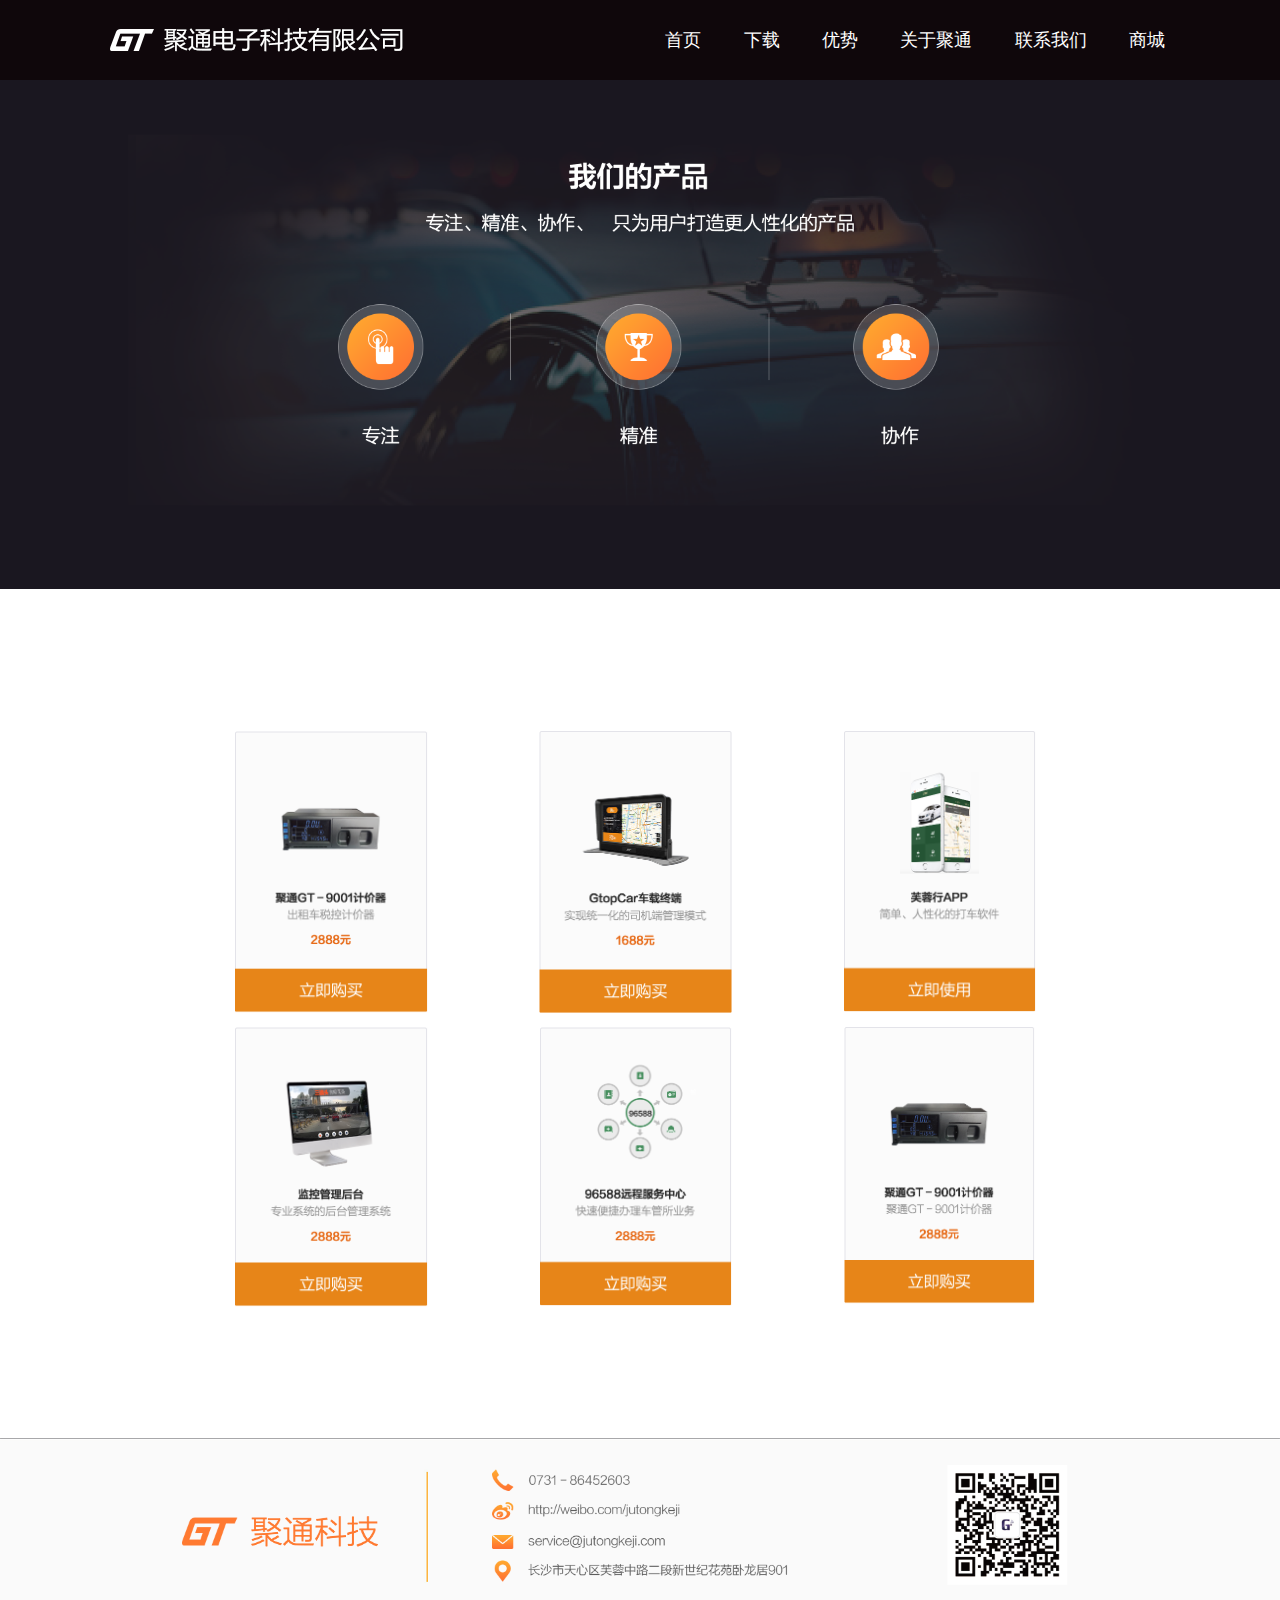
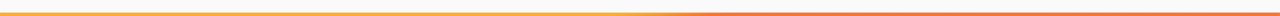
<file: 聚通官网/source/web-jutong/shop.html>
<!DOCTYPE html PUBLIC "-//W3C//DTD XHTML 1.0 Transitional//EN" "http://www.w3.org/TR/xhtml1/DTD/xhtml1-transitional.dtd">
<html xmlns="http://www.w3.org/1999/xhtml">
<head>
<meta http-equiv="Content-Type" content="text/html; charset=utf-8" />
<title>聚通官网 - 商城</title>
<style>
#topmenu{
	position:fixed; 
	top:0; 
	left: 0;
	width: 100%; 
	height: 40px; 
	background: #0F070B; 
	padding-top: 20px; 
	padding-bottom: 20px;
	min-width:1000px;
}
.download{
	position:fixed; 
	left: 60%; 
	top: 80px; 
	width: 200px; 
	height: 200px; 
	z-index: 999; 
	background-color: #0F070B;
}
.img-container{
	max-width: 100%;
	height: 0;
	background-color: #FFFFFF;
	overflow: hidden;
}
#company{
	margin-top: 80px;
	padding-bottom: 50%;
}
#product{
	padding-bottom: 20%;
}
#product-list{
	width: 72%;
	padding-bottom: 56%;
}
#info1{
	padding-bottom: 38.5%;
}
#info2{
	padding-bottom: 56%;
}
#info3{
	padding-bottom: 40%;
}
#aboutus{
	padding-bottom: 48%;
}
#team{
	padding-bottom: 44%;
}
#bottom{
	padding-bottom: 14%;
}
.img-container img{
	width: 100%;
}
.img-container-item{
	float: left;
	margin: 10px 6%;
	padding-bottom: 30%;
	width: 21%;
	height: 0;
	cursor: pointer;
}
.img-container-item img{
	max-width: 100%;
}
td{
	text-align: center;
} 
a{ 
	color: #FFFFFF; 
	text-decoration: none; 
	font-family: 隶书; 
	font-size: 18px; 
	margin-left: 5%; 
} 
a:hover{ 
	text-decoration: underline;
}
</style>
</head>

<body bgcolor="#FFFFFF" leftmargin="0" topmargin="0" marginwidth="0" marginheight="0">
	<div class="download" id="downloadBox" style="display: none;">
    	<center>
    	<table border="0" cellpadding="0" cellspacing="0">
        	<tr><td style="color: #FFFFFF;">请扫描二维码</td></tr>
           	<tr><td style="padding-top: 10px;">
            	<img src="images/_download.png" width="160" height="160" alt="">
            </td></tr>
        </table>
        </center>
    </div>
	<div id="topmenu">
    	<center>
    	<table width="100%" border="0" cellpadding="0" cellspacing="0">
        	<tr>
            	<td width="40%">
                	<img src="images/v2/_logo.png" alt="">
                </td>
                <td align="left">
                	<a href="javascript: void(0);" onclick="location.href='index.html'">首页</a>
                    <!--
                	<a href="javascript: void(0);" onmouseover="show_download()" onmouseout="hide_download();">下载</a>-->
                    <a href="index.html#bottom">下载</a>
                	<a href="javascript: void(0);" onclick="location.reload();">优势</a>
                	<a href="index.html#aboutus">关于聚通</a>
                	<a href="index.html#bottom">联系我们</a>
                	<a href="javascript: void(0);" onclick="location.href='shop.html'">商城</a>
                </td>
            </tr>
        </table>
        </center>
    </div>
    <div id="company" class="img-container">
    	<img src="images/shop_images/_10.png" alt="" >
    </div>
    <center>
    <div id="product-list" class="img-container">
        <div class="img-container-item" onclick="location.href='terminal_detail.html'">
            <img src="images/shop_images/p1.png" alt="点击立即购买">
        </div>
        <div class="img-container-item" onclick="location.href='terminal_detail.html'">
            <img src="images/shop_images/p2.png" alt="点击立即购">
        </div>
        <div class="img-container-item" onclick="location.href='nomore_detail.html'">
            <img src="images/shop_images/p3.png" alt="点击立即购">
        </div>
        <div class="img-container-item" onclick="location.href='bk_detail.html'">
            <img src="images/shop_images/p4.png" alt="点击立即购">
        </div>
        <div class="img-container-item" onclick="location.href='96588_detail.html'">
            <img src="images/shop_images/p5.png" alt="点击立即购">
        </div>
        <div class="img-container-item" onclick="location.href='terminal_detail.html'">
            <img src="images/shop_images/p6.png" alt="点击立即购">
        </div>
    </div>
    </center>
    <div id="bottom" class="img-container">
    	<img src="images/_40_2.png" alt="">
    </div>
</body>
</html>
<script>
function show_download(){
	document.getElementById("downloadBox").style.display = "block";
}
function hide_download(){
	document.getElementById("downloadBox").style.display = "none";
}
</script>
</file>
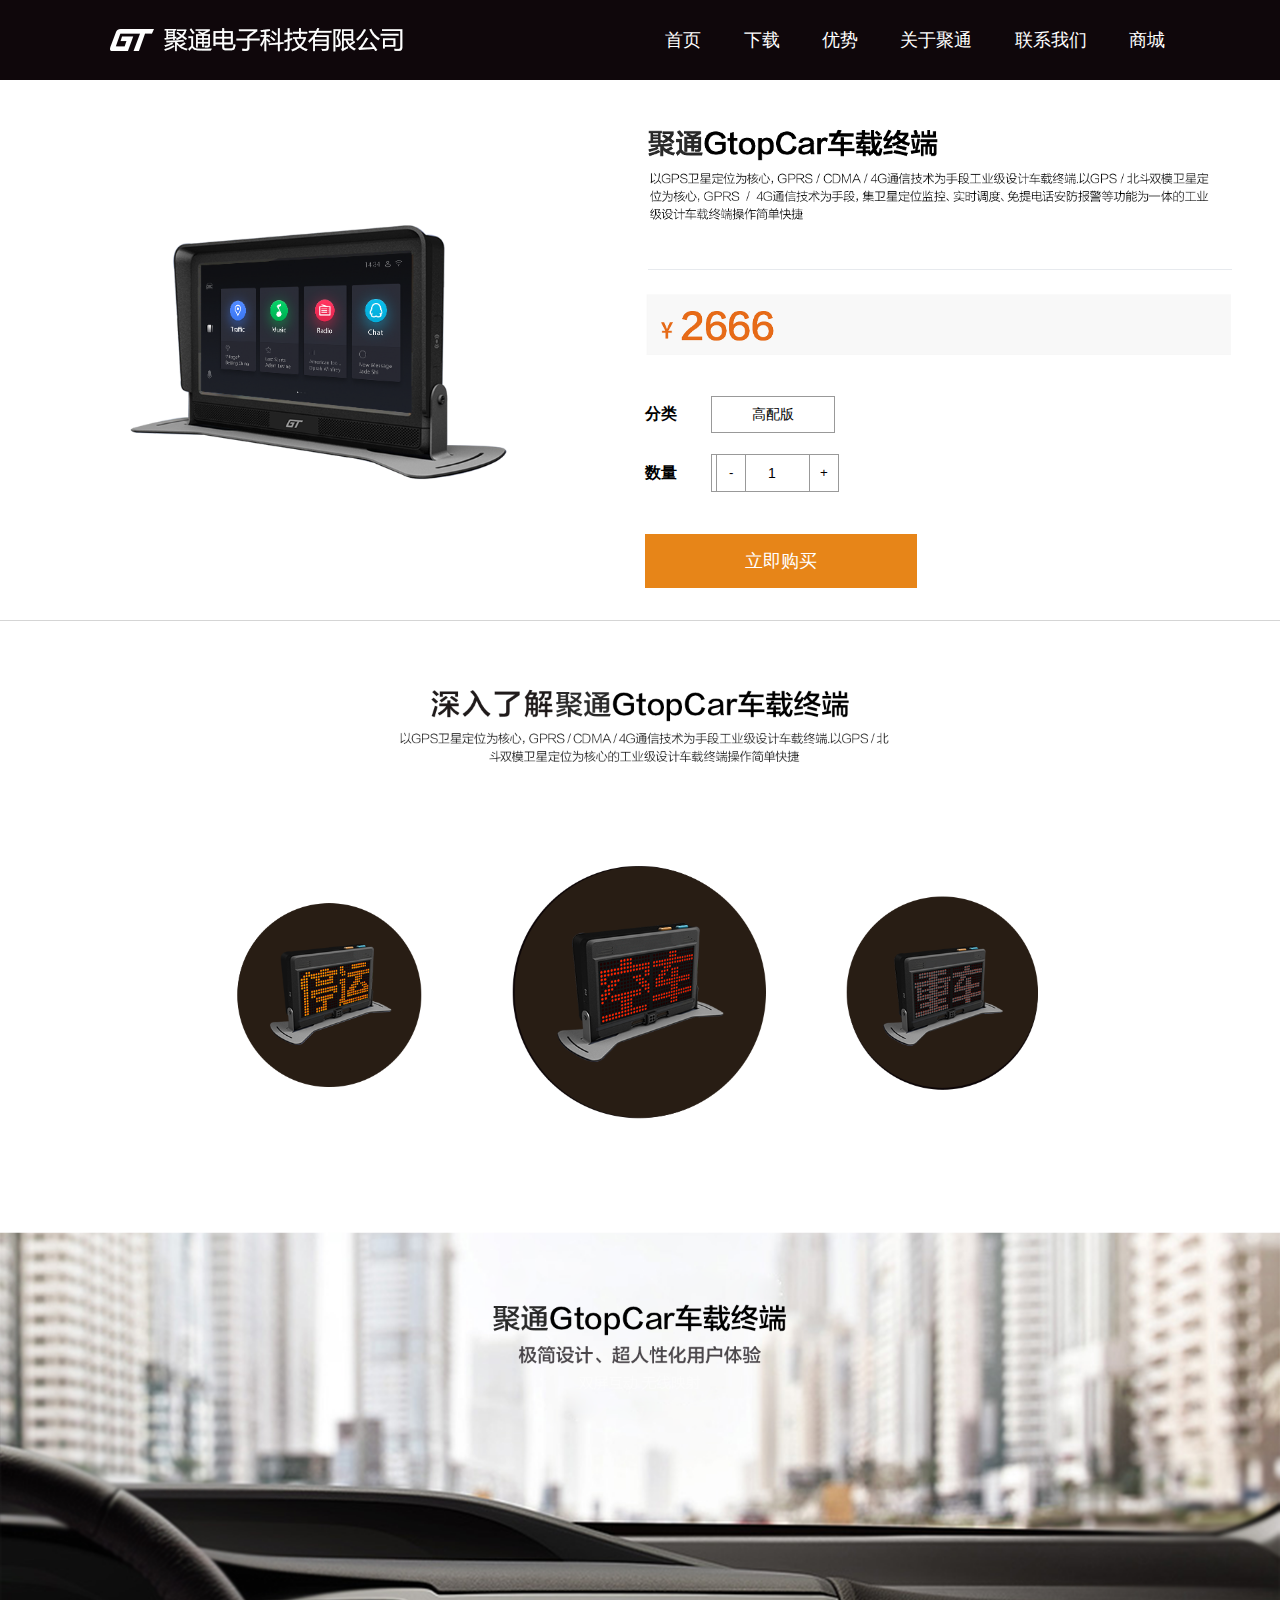
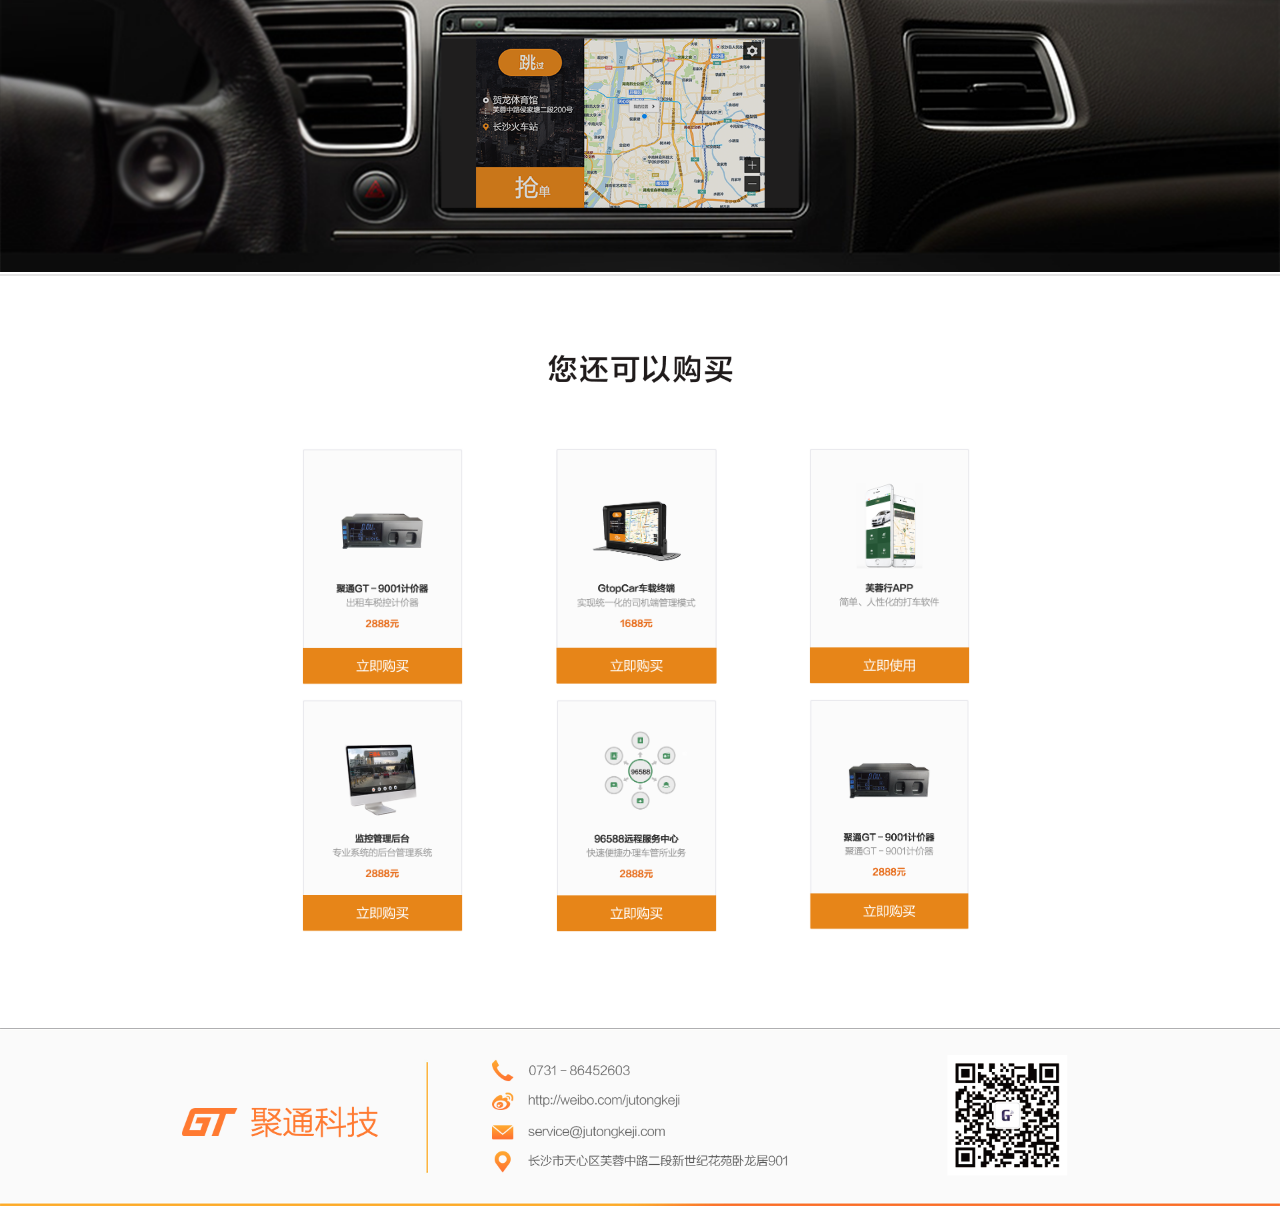
<file: 聚通官网/source/web-jutong/terminal_detail.html>
<!DOCTYPE html PUBLIC "-//W3C//DTD XHTML 1.0 Transitional//EN" "http://www.w3.org/TR/xhtml1/DTD/xhtml1-transitional.dtd">
<html xmlns="http://www.w3.org/1999/xhtml">
<head>
<meta http-equiv="Content-Type" content="text/html; charset=utf-8" />
<title>聚通官网 - 购买产品</title>
<link rel="stylesheet" type="text/css" href="css/main.css" />
</head>

<body bgcolor="#FFFFFF" leftmargin="0" topmargin="0" marginwidth="0" marginheight="0">
	
	<div id="topmenu">
    	<center>
    	<table width="100%" border="0" cellpadding="0" cellspacing="0">
        	<tr>
            	<td width="40%">
                	<img src="images/v2/_logo.png" alt="">
                </td>
                <td align="left">
                	<a href="javascript: void(0);" onclick="location.href='index.html'">首页</a>
                    <!--
                	<a href="javascript: void(0);" onmouseover="show_download()" onmouseout="hide_download();">下载</a>-->
                    <a href="index.html#bottom">下载</a>
                	<a href="javascript: void(0);" onclick="location.reload();">优势</a>
                	<a href="index.html#aboutus">关于聚通</a>
                	<a href="index.html#bottom">联系我们</a>
                	<a href="javascript: void(0);" onclick="location.href='shop.html'">商城</a>
                </td>
            </tr>
        </table>
        </center>
    </div>
    <div style="margin-top: 80px;">
    	<table width="100%" border="0" cellpadding="0" cellspacing="0">
        	<tr>
            	<td width="50%">
                    <div id="company" class="img-container">
                        <img src="images/details_/terminal_1_1.png" alt="" >
                    </div>
                </td>
                <td width="50%" valign="top">
                    <div id="company2" class="img-container">
                        <img src="images/details_/terminal_1_2.png" alt="" >
                    </div>
                    <div class="count_panel">
                        <div class="item1">
                        	<span class="span_title">分类</span>
                        	<span class="product_type">高配版</span>
                        </div>
                        <div class="item2">
                        	<span class="span_title">数量</span>
                            <input class="adjust_count" id="buy_count" value="1" />
                            <button class="btn" id="reduce" onclick="adjust_count('reduce');">-</button>
                            <button class="btn" id="add" onclick="adjust_count('add');">+</button>
                        </div>
                        <button class="buy_btn">立即购买</button>
                    </div>
                </td>
            </tr>
        </table>
    </div>
    <div id="info1" class="img-container">
    	<img src="images/details_/terminal_2.png" alt="" >
    </div>
    <div id="info2" class="img-container">
    	<img src="images/details_/terminal_3.png" alt="" >
    </div>
    <div id="product" class="img-container">
    	<img src="images/details_/ptitle.png" alt="">
    </div>
    <center>
    <div id="product-list" class="img-container">
        <div class="img-container-item" onclick="location.href='terminal_detail.html'">
            <img src="images/shop_images/p1.png" alt="点击立即购买">
        </div>
        <div class="img-container-item" onclick="location.href='terminal_detail.html'">
            <img src="images/shop_images/p2.png" alt="点击立即购">
        </div>
        <div class="img-container-item" onclick="location.href='nomore_detail.html'">
            <img src="images/shop_images/p3.png" alt="点击立即购">
        </div>
        <div class="img-container-item" onclick="location.href='bk_detail.html'">
            <img src="images/shop_images/p4.png" alt="点击立即购">
        </div>
        <div class="img-container-item" onclick="location.href='96588_detail.html'">
            <img src="images/shop_images/p5.png" alt="点击立即购">
        </div>
        <div class="img-container-item" onclick="location.href='terminal_detail.html'">
            <img src="images/shop_images/p6.png" alt="点击立即购">
        </div>
    </div>
    </center>
    <div id="bottom" class="img-container">
    	<img src="images/_40_2.png" alt="">
    </div>
</body>
</html>
<script src="js/main.js"></script>
</file>
<file: 聚通官网/source/web-jutong/css/main.css>
/* CSS Document */
#topmenu{
	position:fixed; 
	top:0; 
	left: 0;
	width: 100%; 
	height: 40px; 
	background: #0F070B; 
	padding-top: 20px; 
	padding-bottom: 20px;
	min-width:1000px;
	z-index: 9999;
}
.download{
	position:fixed; 
	left: 60%; 
	top: 80px; 
	width: 200px; 
	height: 200px; 
	z-index: 999; 
	background-color: #0F070B;
}
.img-container{
	max-width: 100%;
	height: 0;
	background-color: #FFFFFF;
	overflow: hidden;
}
#company{
	padding-bottom: 84%;
}
#company2{
	padding-bottom: 46%;
}
#product{
	padding-bottom: 13%;
}
#product-list{
	width: 60%;
	padding-bottom: 46%;
}
#info1{
	padding-bottom: 48%;
}
#info2{
	padding-bottom: 50%;
}
#info3{
	padding-bottom: 40%;
}
#aboutus{
	padding-bottom: 48%;
}
#team{
	padding-bottom: 44%;
}
#bottom{
	padding-bottom: 14%;
}
.img-container img{
	width: 100%;
}
.img-container-item{
	float: left;
	margin: 10px 6%;
	padding-bottom: 30%;
	width: 21%;
	height: 0;
	cursor: pointer;
}
.img-container-item img{
	max-width: 100%;
}
td{
	text-align: center;
} 
a{ 
	color: #FFFFFF; 
	text-decoration: none; 
	font-family: 隶书; 
	font-size: 18px; 
	margin-left: 5%; 
} 
a:hover{ 
	text-decoration: underline;
}
.count_panel{
	margin-top: 30px;
	padding-left: 5px;
	text-align: left;
}
.count_panel .item1{
	height: 50px;
}
.count_panel .item2{
	margin-bottom: 30px;
	height: 50px;
	position: relative;
}
.span_title{
	margin-right: 30px;
	font-size: 16px;
	font-weight: bold;
}
.product_type{
	padding: 10px 40px 10px 40px;
	border: solid 1px #999;
	font-size: 14px;
	cursor: pointer;
}
.adjust_count{
	padding: 10px 40px 10px 40px;
	border: solid 1px #999;
	font-size: 14px;
	cursor: pointer;
}
.count_panel .item2 input{
	width:40px;
	text-align: center;
}
.count_panel .item2 .btn{
	cursor: pointer;
	float: right;
	background-color: #FFFFFF;
	border: none;
}
#reduce{
	border: solid 1px #999;
	padding: 10px 12px 11px 12px;
	position:absolute; 
	top: 0px; 
	left: 71px;
}
#add{
	padding: 10px 10px 11px 10px;
	border: solid 1px #999;
	position:absolute; 
	top: 0px; 
	left: 164px;
}
.buy_btn{
	border: none;
	background-color:#E78518;
    color:#fff;
    font-size:18px;
	cursor: pointer;
    padding:15px 100px;
}
</file>
